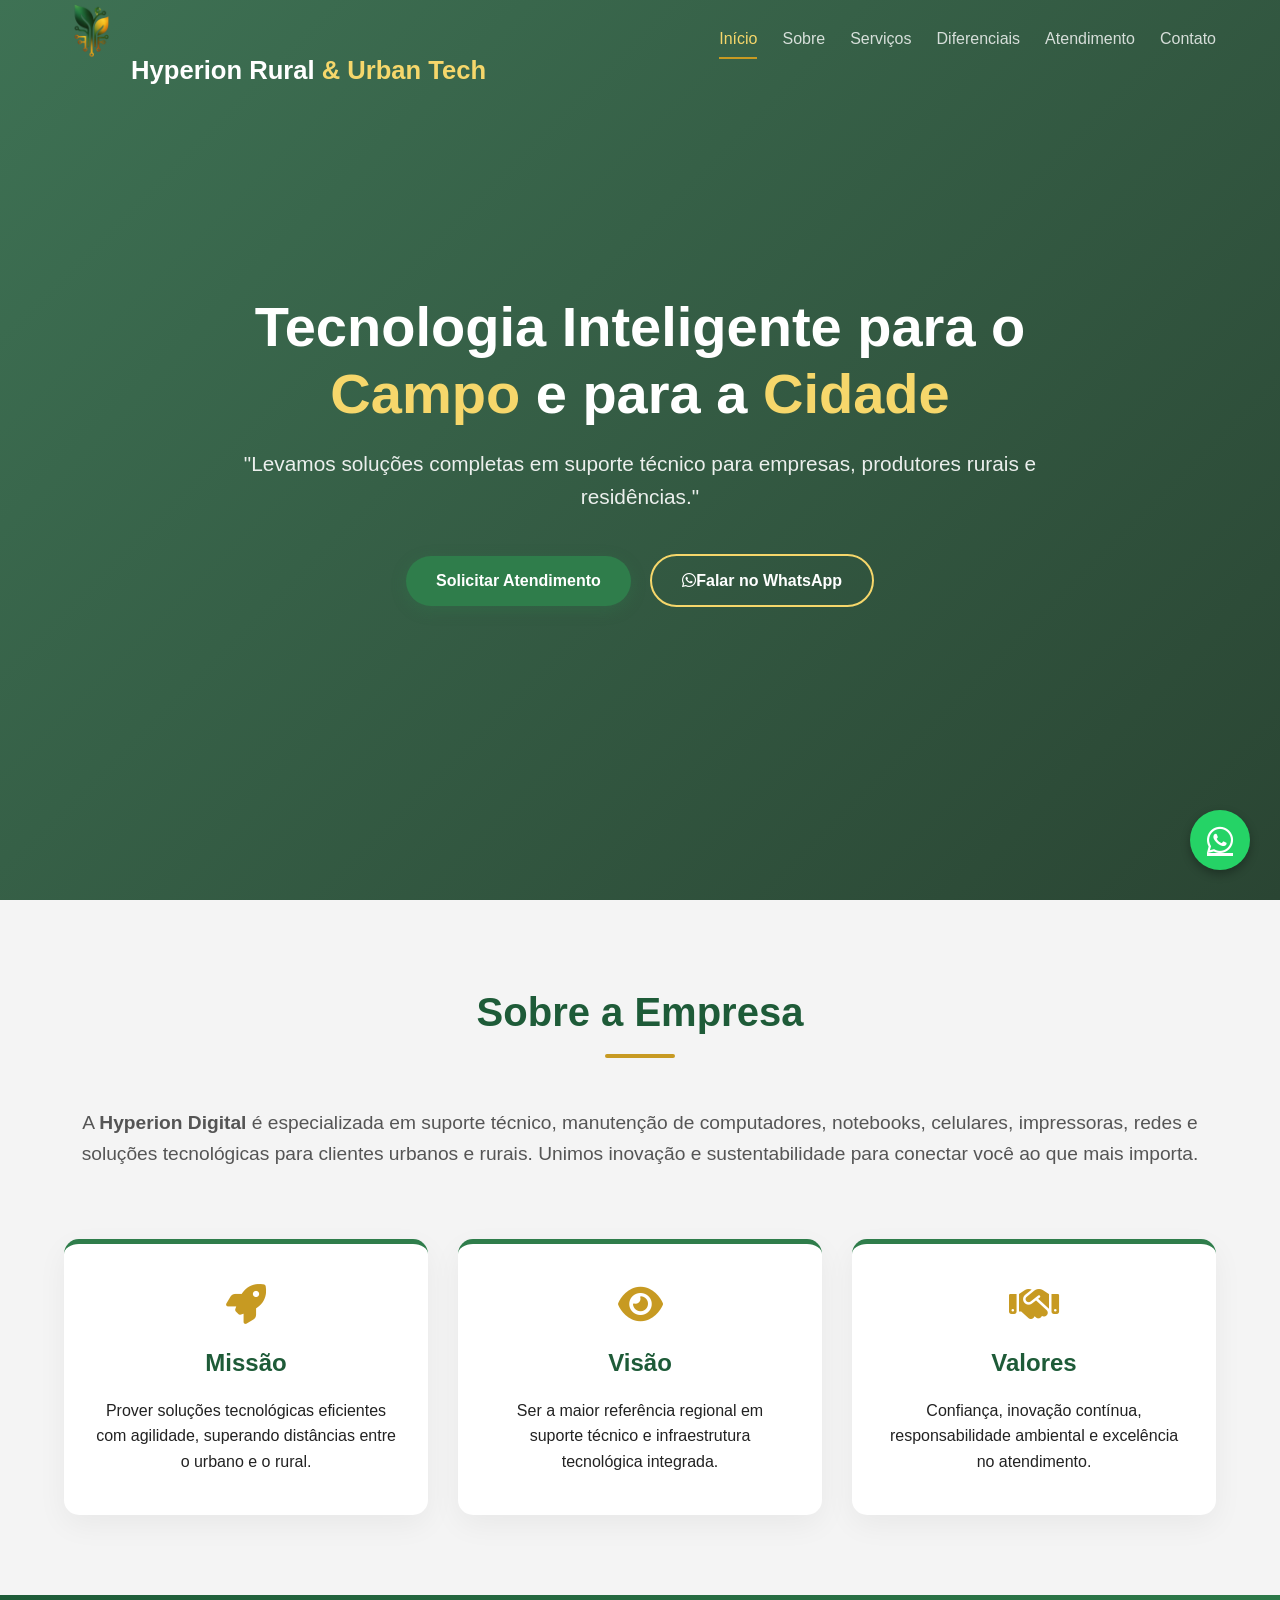
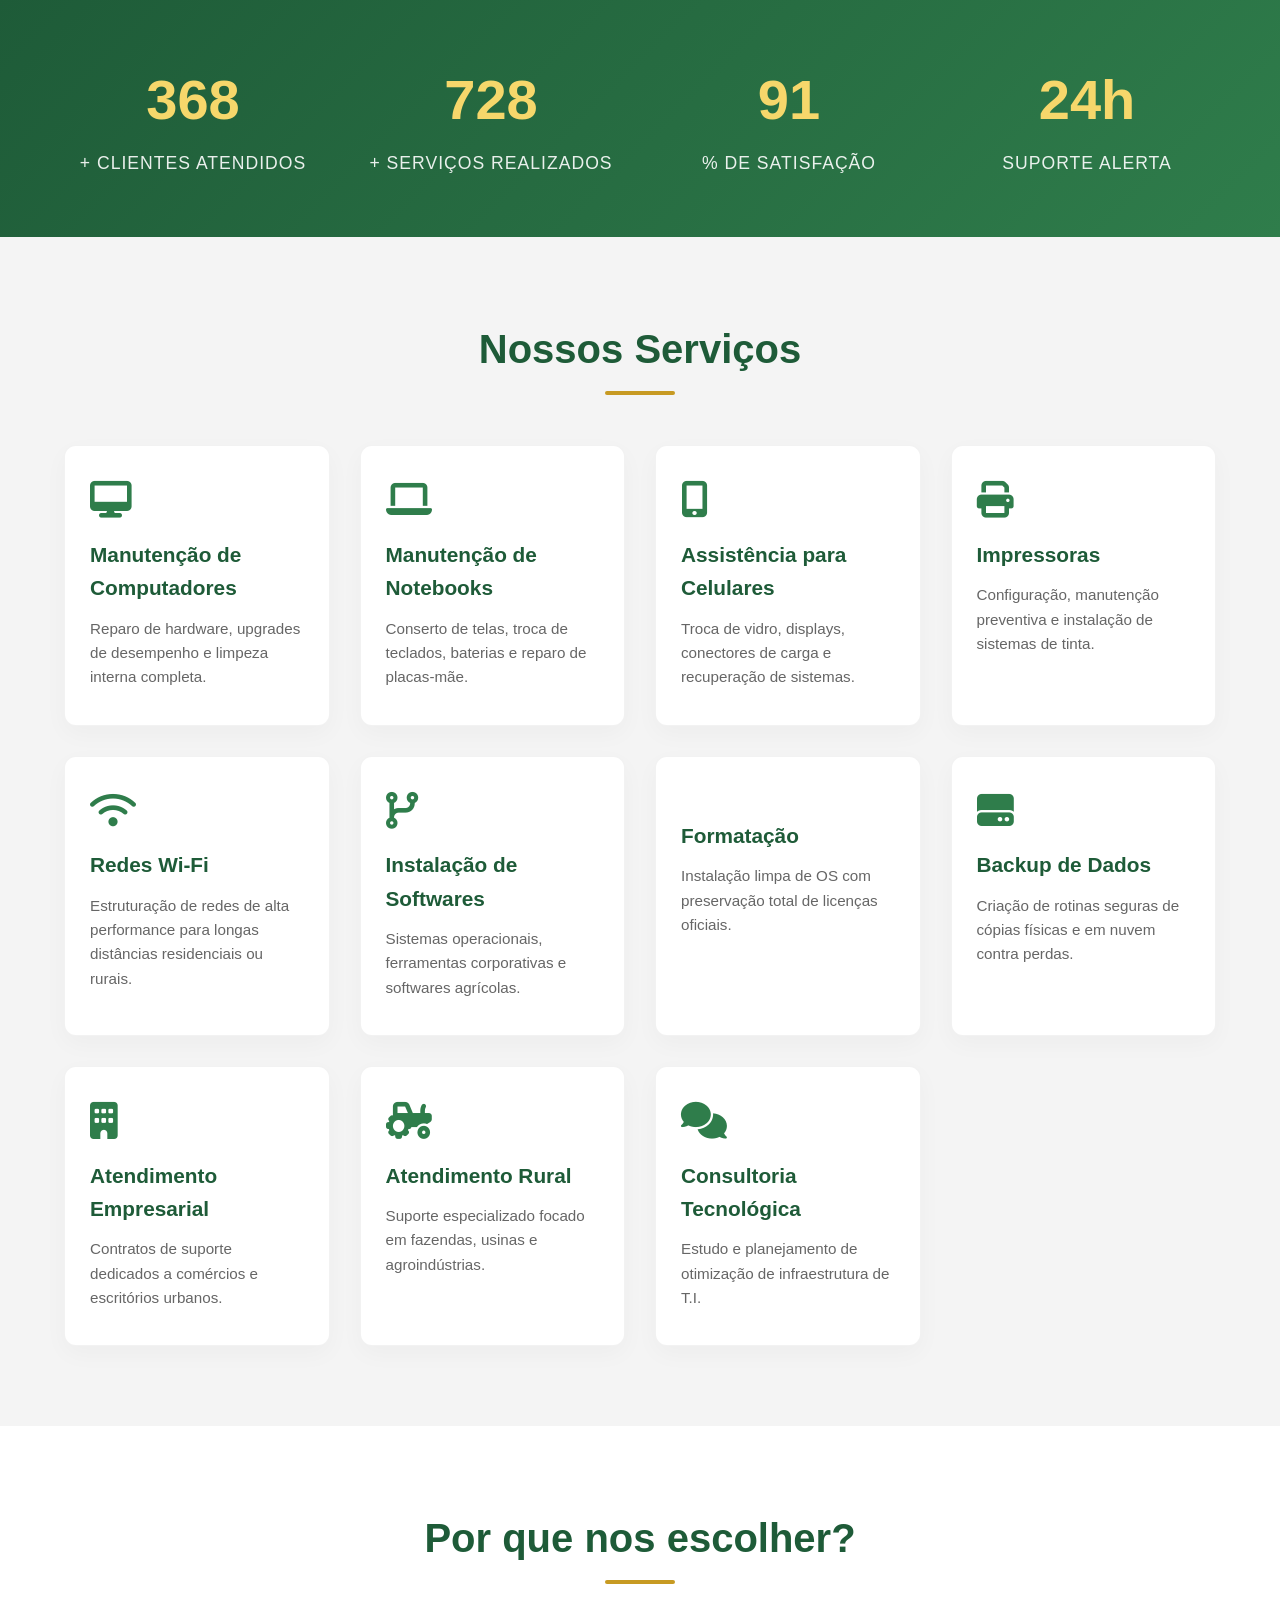
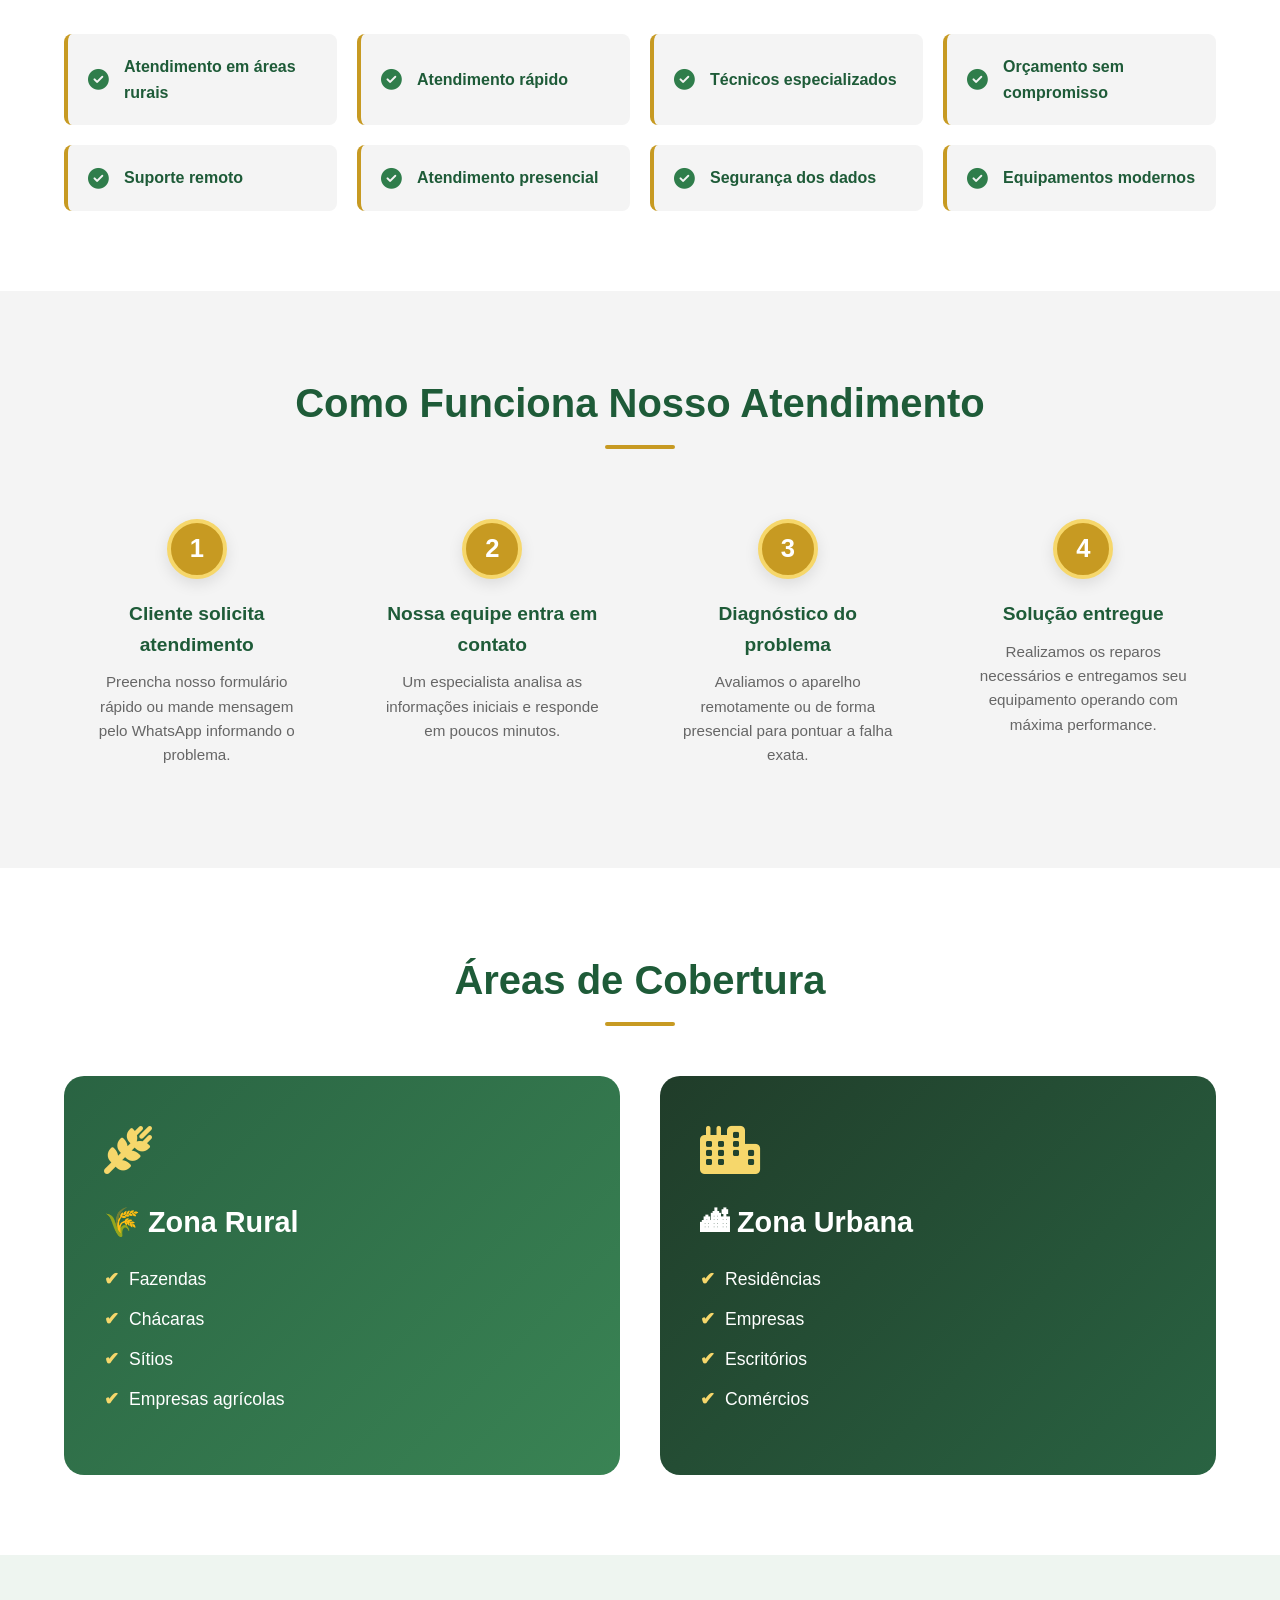
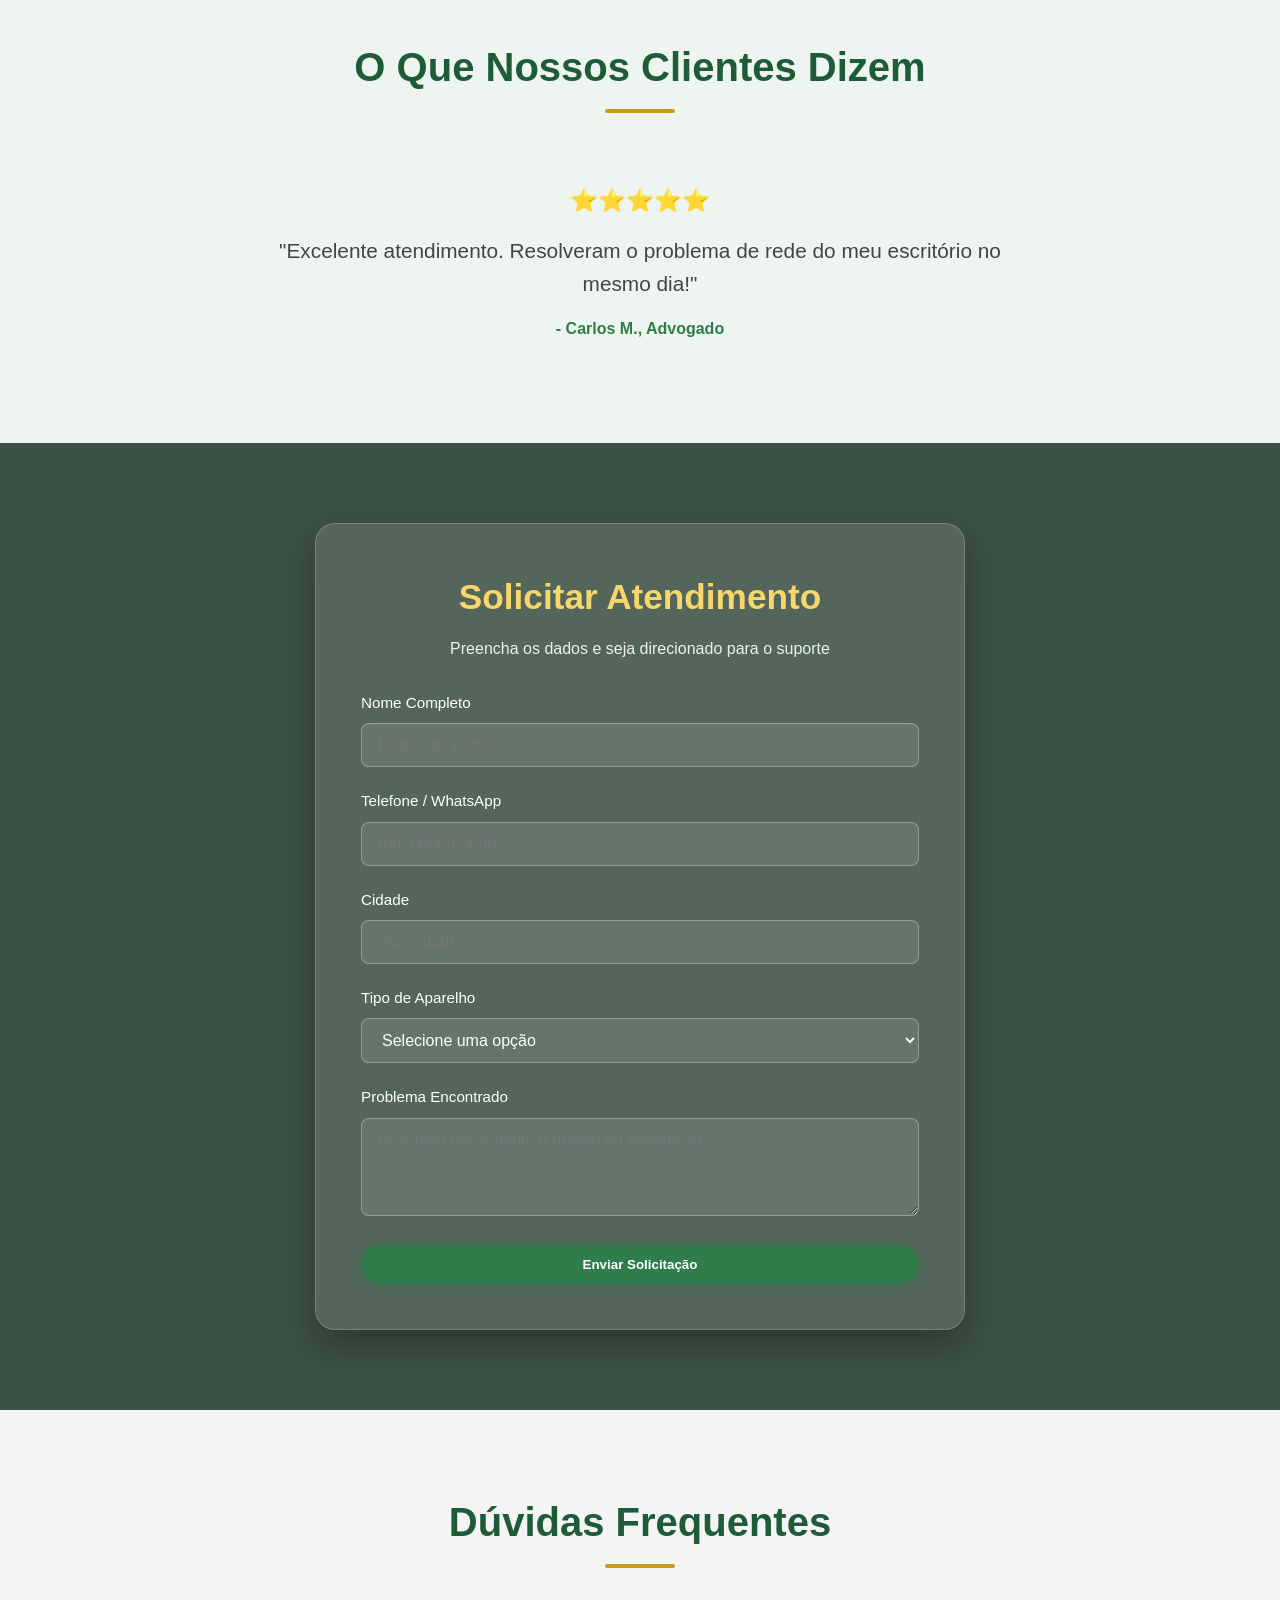
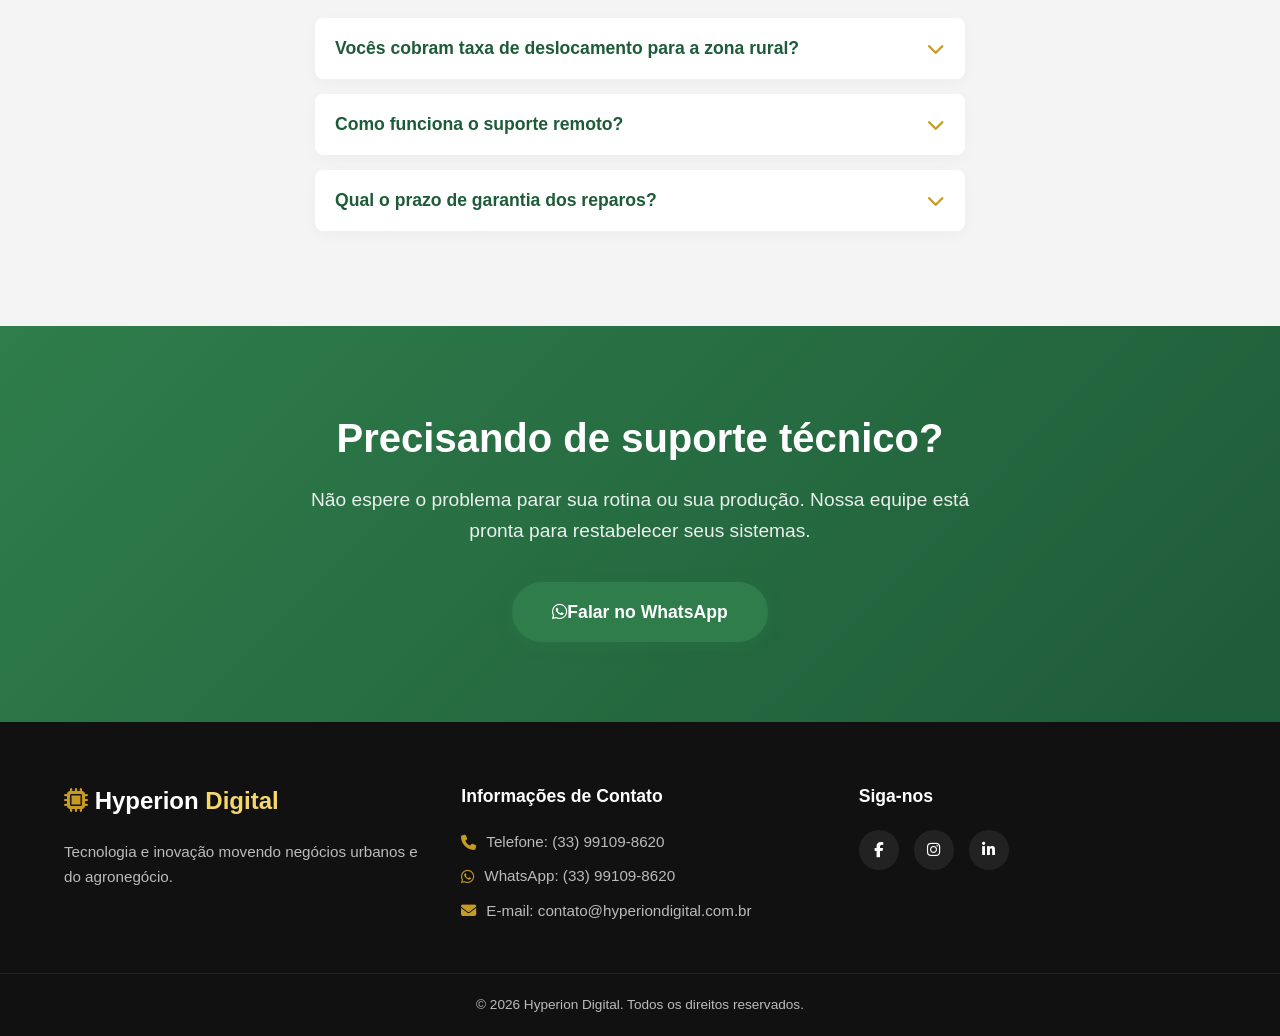
<file: index.html>
<!DOCTYPE html>
<html lang="pt-BR">
<head>
    <meta charset="UTF-8">
    <meta name="viewport" content="width=device-width, initial-scale=1.0">
    <title>Hyperion Rural & Urban Tech | Suporte Técnico Urbano e Rural</title>
    <link rel="stylesheet" href="style.css">
    <link rel="stylesheet" href="https://cdnjs.cloudflare.com/ajax/libs/font-awesome/6.4.0/css/all.min.css">
</head>
<body>

    <div class="loader" id="loader">
        <div class="spinner"></div>
    </div>

    <a href="https://wa.me/5533991098620" class="whatsapp-float" target="_blank" rel="noopener noreferrer">
        <i class="fab fa-whatsapp"></i>
    </a>

    <button id="backToTop" class="back-to-top"><i class="fas fa-arrow-up"></i></button>

    <header class="navbar" id="navbar">
        <div class="nav-container">
            <a href="#" class="logo">
               <img src="ChatGPT Image 1 de jul. de 2026, 15_46_21.png" alt=""> </i> Hyperion Rural<span> & Urban Tech</span>
            </a>
            <nav class="nav-menu" id="navMenu">
                <a href="#inicio" class="nav-link active">Início</a>
                <a href="#sobre" class="nav-link">Sobre</a>
                <a href="#servicos" class="nav-link">Serviços</a>
                <a href="#diferenciais" class="nav-link">Diferenciais</a>
                <a href="#atendimento" class="nav-link">Atendimento</a>
                <a href="#contato" class="nav-link">Contato</a>
            </nav>
            <div class="hamburger" id="hamburger">
                <span class="bar"></span>
                <span class="bar"></span>
                <span class="bar"></span>
            </div>
        </div>
    </header>

    <section id="inicio" class="hero">
        <div class="hero-overlay"></div>
        <div class="hero-content hidden-reveal">
            <h1>Tecnologia Inteligente para o <span class="text-gradient">Campo</span> e para a <span class="text-gradient">Cidade</span></h1>
            <p>"Levamos soluções completas em suporte técnico para empresas, produtores rurais e residências."</p>
            <div class="hero-buttons">
                <a href="#contato" class="btn btn-primary btn-ripple">Solicitar Atendimento</a>
                <a href="https://wa.me/5533991098620" target="_blank" class="btn btn-secondary btn-ripple"><i class="fab fa-whatsapp"></i> Falar no WhatsApp</a>
            </div>
        </div>
    </section>

    <section id="sobre" class="sobre section-padding">
        <div class="container">
            <div class="section-header hidden-reveal">
                <h2>Sobre a Empresa</h2>
                <div class="bar-title"></div>
            </div>
            <div class="sobre-grid">
                <div class="sobre-text hidden-reveal">
                    <p>A <strong>Hyperion Digital</strong> é especializada em suporte técnico, manutenção de computadores, notebooks, celulares, impressoras, redes e soluções tecnológicas para clientes urbanos e rurais. Unimos inovação e sustentabilidade para conectar você ao que mais importa.</p>
                </div>
                <div class="mve-grid">
                    <div class="mve-card hidden-reveal">
                        <i class="fas fa-rocket"></i>
                        <h3>Missão</h3>
                        <p>Prover soluções tecnológicas eficientes com agilidade, superando distâncias entre o urbano e o rural.</p>
                    </div>
                    <div class="mve-card hidden-reveal">
                        <i class="fas fa-eye"></i>
                        <h3>Visão</h3>
                        <p>Ser a maior referência regional em suporte técnico e infraestrutura tecnológica integrada.</p>
                    </div>
                    <div class="mve-card hidden-reveal">
                        <i class="fas fa-handshake"></i>
                        <h3>Valores</h3>
                        <p>Confiança, inovação contínua, responsabilidade ambiental e excelência no atendimento.</p>
                    </div>
                </div>
            </div>
        </div>
    </section>

    <section class="estatisticas">
        <div class="container estatisticas-grid">
            <div class="estatistica-item hidden-reveal">
                <h3 class="counter" data-target="500">0</h3>
                <p>+ Clientes Atendidos</p>
            </div>
            <div class="estatistica-item hidden-reveal">
                <h3 class="counter" data-target="1200">0</h3>
                <p>+ Serviços Realizados</p>
            </div>
            <div class="estatistica-item hidden-reveal">
                <h3 class="counter" data-target="98">0</h3>
                <p>% de Satisfação</p>
            </div>
            <div class="estatistica-item hidden-reveal">
                <h3>24h</h3>
                <p>Suporte Alerta</p>
            </div>
        </div>
    </section>

    <section id="servicos" class="servicos section-padding">
        <div class="container">
            <div class="section-header hidden-reveal">
                <h2>Nossos Serviços</h2>
                <div class="bar-title"></div>
            </div>
            <div class="services-grid">
                <div class="service-card hidden-reveal">
                    <i class="fas fa-desktop"></i>
                    <h3>Manutenção de Computadores</h3>
                    <p>Reparo de hardware, upgrades de desempenho e limpeza interna completa.</p>
                </div>
                <div class="service-card hidden-reveal">
                    <i class="fas fa-laptop"></i>
                    <h3>Manutenção de Notebooks</h3>
                    <p>Conserto de telas, troca de teclados, baterias e reparo de placas-mãe.</p>
                </div>
                <div class="service-card hidden-reveal">
                    <i class="fas fa-mobile-alt"></i>
                    <h3>Assistência para Celulares</h3>
                    <p>Troca de vidro, displays, conectores de carga e recuperação de sistemas.</p>
                </div>
                <div class="service-card hidden-reveal">
                    <i class="fas fa-print"></i>
                    <h3>Impressoras</h3>
                    <p>Configuração, manutenção preventiva e instalação de sistemas de tinta.</p>
                </div>
                <div class="service-card hidden-reveal">
                    <i class="fas fa-wifi"></i>
                    <h3>Redes Wi-Fi</h3>
                    <p>Estruturação de redes de alta performance para longas distâncias residenciais ou rurais.</p>
                </div>
                <div class="service-card hidden-reveal">
                    <i class="fas fa-code-branch"></i>
                    <h3>Instalação de Softwares</h3>
                    <p>Sistemas operacionais, ferramentas corporativas e softwares agrícolas.</p>
                </div>
                <div class="service-card hidden-reveal">
                    <i class="fas fa-disc"></i>
                    <h3>Formatação</h3>
                    <p>Instalação limpa de OS com preservação total de licenças oficiais.</p>
                </div>
                <div class="service-card hidden-reveal">
                    <i class="fas fa-hdd"></i>
                    <h3>Backup de Dados</h3>
                    <p>Criação de rotinas seguras de cópias físicas e em nuvem contra perdas.</p>
                </div>
                <div class="service-card hidden-reveal">
                    <i class="fas fa-building"></i>
                    <h3>Atendimento Empresarial</h3>
                    <p>Contratos de suporte dedicados a comércios e escritórios urbanos.</p>
                </div>
                <div class="service-card hidden-reveal">
                    <i class="fas fa-tractor"></i>
                    <h3>Atendimento Rural</h3>
                    <p>Suporte especializado focado em fazendas, usinas e agroindústrias.</p>
                </div>
                <div class="service-card hidden-reveal">
                    <i class="fas fa-comments"></i>
                    <h3>Consultoria Tecnológica</h3>
                    <p>Estudo e planejamento de otimização de infraestrutura de T.I.</p>
                </div>
            </div>
        </div>
    </section>

    <section id="diferenciais" class="diferenciais section-padding">
        <div class="container">
            <div class="section-header hidden-reveal">
                <h2>Por que nos escolher?</h2>
                <div class="bar-title"></div>
            </div>
            <div class="diferenciais-grid">
                <div class="diferencial-card hidden-reveal"><i class="fas fa-check-circle"></i> Atendimento em áreas rurais</div>
                <div class="diferencial-card hidden-reveal"><i class="fas fa-check-circle"></i> Atendimento rápido</div>
                <div class="diferencial-card hidden-reveal"><i class="fas fa-check-circle"></i> Técnicos especializados</div>
                <div class="diferencial-card hidden-reveal"><i class="fas fa-check-circle"></i> Orçamento sem compromisso</div>
                <div class="diferencial-card hidden-reveal"><i class="fas fa-check-circle"></i> Suporte remoto</div>
                <div class="diferencial-card hidden-reveal"><i class="fas fa-check-circle"></i> Atendimento presencial</div>
                <div class="diferencial-card hidden-reveal"><i class="fas fa-check-circle"></i> Segurança dos dados</div>
                <div class="diferencial-card hidden-reveal"><i class="fas fa-check-circle"></i> Equipamentos modernos</div>
            </div>
        </div>
    </section>

    <section class="como-funciona section-padding">
        <div class="container">
            <div class="section-header hidden-reveal">
                <h2>Como Funciona Nosso Atendimento</h2>
                <div class="bar-title"></div>
            </div>
            <div class="timeline">
                <div class="timeline-item hidden-reveal">
                    <div class="timeline-number">1</div>
                    <h3>Cliente solicita atendimento</h3>
                    <p>Preencha nosso formulário rápido ou mande mensagem pelo WhatsApp informando o problema.</p>
                </div>
                <div class="timeline-item hidden-reveal">
                    <div class="timeline-number">2</div>
                    <h3>Nossa equipe entra em contato</h3>
                    <p>Um especialista analisa as informações iniciais e responde em poucos minutos.</p>
                </div>
                <div class="timeline-item hidden-reveal">
                    <div class="timeline-number">3</div>
                    <h3>Diagnóstico do problema</h3>
                    <p>Avaliamos o aparelho remotamente ou de forma presencial para pontuar a falha exata.</p>
                </div>
                <div class="timeline-item hidden-reveal">
                    <div class="timeline-number">4</div>
                    <h3>Solução entregue</h3>
                    <p>Realizamos os reparos necessários e entregamos seu equipamento operando com máxima performance.</p>
                </div>
            </div>
        </div>
    </section>

    <section id="atendimento" class="area-atendimento section-padding">
        <div class="container">
            <div class="section-header hidden-reveal">
                <h2>Áreas de Cobertura</h2>
                <div class="bar-title"></div>
            </div>
            <div class="atendimento-grid">
                <div class="atendimento-block rural hidden-reveal">
                    <div class="block-icon"><i class="fas fa-wheat-awn"></i></div>
                    <h3>🌾 Zona Rural</h3>
                    <ul>
                        <li>Fazendas</li>
                        <li>Chácaras</li>
                        <li>Sítios</li>
                        <li>Empresas agrícolas</li>
                    </ul>
                </div>
                <div class="atendimento-block urbana hidden-reveal">
                    <div class="block-icon"><i class="fas fa-city"></i></div>
                    <h3>🏙 Zona Urbana</h3>
                    <ul>
                        <li>Residências</li>
                        <li>Empresas</li>
                        <li>Escritórios</li>
                        <li>Comércios</li>
                    </ul>
                </div>
            </div>
        </div>
    </section>

    <section class="depoimentos section-padding">
        <div class="container">
            <div class="section-header hidden-reveal">
                <h2>O Que Nossos Clientes Dizem</h2>
                <div class="bar-title"></div>
            </div>
            <div class="slider-container hidden-reveal">
                <div class="slide active">
                    <div class="stars">⭐⭐⭐⭐⭐</div>
                    <p class="comment">"Excelente atendimento. Resolveram o problema de rede do meu escritório no mesmo dia!"</p>
                    <h4 class="author">- Carlos M., Advogado</h4>
                </div>
                <div class="slide">
                    <div class="stars">⭐⭐⭐⭐⭐</div>
                    <p class="comment">"Resolveram meu notebook rapidamente. O atendimento remoto me poupou muito tempo."</p>
                    <h4 class="author">- Mariana R., Designer</h4>
                </div>
                <div class="slide">
                    <div class="stars">⭐⭐⭐⭐⭐</div>
                    <p class="comment">"Ótimo suporte na fazenda. Configuração perfeita do sinal de internet nos galpões."</p>
                    <h4 class="author">- João P., Produtor Rural</h4>
                </div>
            </div>
        </div>
    </section>

    <section id="contato" class="contato section-padding">
        <div class="container container-small">
            <div class="form-box hidden-reveal">
                <h2>Solicitar Atendimento</h2>
                <p>Preencha os dados e seja direcionado para o suporte</p>
                <form id="atendimentoForm">
                    <div class="form-group">
                        <label for="nome">Nome Completo</label>
                        <input type="text" id="nome" placeholder="Digite seu nome">
                    </div>
                    <div class="form-group">
                        <label for="telefone">Telefone / WhatsApp</label>
                        <input type="text" id="telefone" placeholder="(00) 00000-0000">
                    </div>
                    <div class="form-group">
                        <label for="cidade">Cidade</label>
                        <input type="text" id="cidade" placeholder="Sua cidade">
                    </div>
                    <div class="form-group">
                        <label for="aparelho">Tipo de Aparelho</label>
                        <select id="aparelho">
                            <option value="">Selecione uma opção</option>
                            <option value="Computador">Computador</option>
                            <option value="Notebook">Notebook</option>
                            <option value="Celular">Celular</option>
                            <option value="Impressora">Impressora</option>
                            <option value="Roteador">Roteador</option>
                            <option value="Outro">Outro</option>
                        </select>
                    </div>
                    <div class="form-group">
                        <label for="problema">Problema Encontrado</label>
                        <textarea id="problema" rows="4" placeholder="Descreva brevemente o defeito ou solicitação..."></textarea>
                    </div>
                    <button type="submit" class="btn btn-primary btn-block btn-ripple">Enviar Solicitação</button>
                </form>
            </div>
        </div>
    </section>

    <section class="faq section-padding">
        <div class="container container-small">
            <div class="section-header hidden-reveal">
                <h2>Dúvidas Frequentes</h2>
                <div class="bar-title"></div>
            </div>
            <div class="accordion hidden-reveal">
                <div class="accordion-item">
                    <button class="accordion-header">Vocês cobram taxa de deslocamento para a zona rural? <i class="fas fa-chevron-down"></i></button>
                    <div class="accordion-body">
                        <p>A taxa é calculada com base na distância da propriedade. Fale conosco no WhatsApp para obter um orçamento prévio preciso.</p>
                    </div>
                </div>
                <div class="accordion-item">
                    <button class="accordion-header">Como funciona o suporte remoto? <i class="fas fa-chevron-down"></i></button>
                    <div class="accordion-body">
                        <p>Utilizamos softwares seguros de conexão criptografada. Se o seu equipamento liga e tem acesso à internet, conseguimos resolver problemas de sistema sem sair da empresa.</p>
                    </div>
                </div>
                <div class="accordion-item">
                    <button class="accordion-header">Qual o prazo de garantia dos reparos? <i class="fas fa-chevron-down"></i></button>
                    <div class="accordion-body">
                        <p>Todos os nossos serviços físicos possuem garantia legal mínima de 90 dias cobrindo a mão de obra e peças substituídas.</p>
                    </div>
                </div>
            </div>
        </div>
    </section>

    <section class="cta-final section-padding">
        <div class="container text-center hidden-reveal">
            <h2>Precisando de suporte técnico?</h2>
            <p>Não espere o problema parar sua rotina ou sua produção. Nossa equipe está pronta para restabelecer seus sistemas.</p>
            <a href="https://wa.me/5533991098620" target="_blank" class="btn btn-primary btn-large btn-ripple"><i class="fab fa-whatsapp"></i> Falar no WhatsApp</a>
        </div>
    </section>

    <footer class="footer">
        <div class="container footer-grid">
            <div class="footer-brand">
                <h3><i class="fas fa-microchip text-gold"></i> Hyperion <span>Digital</span></h3>
                <p>Tecnologia e inovação movendo negócios urbanos e do agronegócio.</p>
            </div>
            <div class="footer-contact">
                <h4>Informações de Contato</h4>
                <p><i class="fas fa-phone"></i> Telefone: (33) 99109-8620</p>
                <p><i class="fab fa-whatsapp"></i> WhatsApp: (33) 99109-8620</p>
                <p><i class="fas fa-envelope"></i> E-mail: contato@hyperiondigital.com.br</p>
            </div>
            <div class="footer-social">
                <h4>Siga-nos</h4>
                <div class="social-links">
                    <a href="#"><i class="fab fa-facebook-f"></i></a>
                    <a href="#"><i class="fab fa-instagram"></i></a>
                    <a href="#"><i class="fab fa-linkedin-in"></i></a>
                </div>
            </div>
        </div>
        <div class="footer-bottom">
            <p>&copy; 2026 Hyperion Digital. Todos os direitos reservados.</p>
        </div>
    </footer>

    <script src="script.js"></script>
</body>
</html>
</file>
<file: style.css>
/* --- CONFIGURAÇÕES GERAIS E PALETA DE CORES --- */
:root {
    --dark-green: #1E5B38;
    --mid-green: #2F7D4B;
    --gold: #C79A22;
    --light-yellow: #F6D76B;
    --white: #FFFFFF;
    --light-gray: #F4F4F4;
    --dark-text: #222222;
    --transition: all 0.4s cubic-bezier(0.25, 0.8, 0.25, 1);
}
.logo img {
    width: 60px;
    height: auto;
}

* {
    margin: 0;
    padding: 0;
    box-sizing: border-box;
    font-family: 'Segoe UI', Tahoma, Geneva, Verdana, sans-serif;
}

html {
    scroll-behavior: smooth;
}

body {
    background-color: var(--light-gray);
    color: var(--dark-text);
    overflow-x: hidden;
    line-height: 1.6;
}

.container {
    width: 90%;
    max-width: 1200px;
    margin: 0 auto;
}

.container-small {
    width: 90%;
    max-width: 650px;
    margin: 0 auto;
}

.section-padding {
    padding: 80px 0;
}

.text-gold { color: var(--gold); }
.text-center { text-align: center; }

/* Cabeçalho das Seções */
.section-header {
    text-align: center;
    margin-bottom: 50px;
}
.section-header h2 {
    font-size: 2.5rem;
    color: var(--dark-green);
    margin-bottom: 10px;
}
.bar-title {
    width: 70px;
    height: 4px;
    background: var(--gold);
    margin: 0 auto;
    border-radius: 2px;
}

/* --- LOADER --- */
.loader {
    position: fixed;
    top: 0; left: 0; width: 100%; height: 100%;
    background-color: var(--dark-green);
    display: flex; justify-content: center; align-items: center;
    z-index: 9999;
    transition: opacity 0.5s ease, visibility 0.5s ease;
}
.loader.fade-out {
    opacity: 0;
    visibility: hidden;
}
.spinner {
    width: 50px; height: 50px;
    border: 5px solid rgba(255,255,255,0.1);
    border-top-color: var(--light-yellow);
    border-radius: 50%;
    animation: spin 1s infinite linear;
}
@keyframes spin { to { transform: rotate(360deg); } }

/* --- BOTÕES E RIPPLE EFFECT --- */
.btn {
    display: inline-flex;
    align-items: center;
    justify-content: center;
    padding: 12px 30px;
    border-radius: 30px;
    font-weight: 600;
    text-decoration: none;
    cursor: pointer;
    transition: var(--transition);
    border: none;
    position: relative;
    overflow: hidden;
}
.btn-primary {
    background-color: var(--mid-green);
    color: var(--white);
    box-shadow: 0 4px 15px rgba(47, 125, 75, 0.3);
}
.btn-primary:hover {
    background-color: var(--dark-green);
    transform: translateY(-3px);
    box-shadow: 0 6px 20px rgba(30, 91, 56, 0.4);
}
.btn-secondary {
    background-color: transparent;
    color: var(--white);
    border: 2px solid var(--light-yellow);
    margin-left: 15px;
}
.btn-secondary:hover {
    background-color: var(--light-yellow);
    color: var(--dark-green);
    transform: translateY(-3px);
}
.btn-large {
    padding: 16px 40px;
    font-size: 1.1rem;
}
.btn-block { width: 100%; }

/* Ripple Canvas */
.ripple {
    position: absolute;
    background: rgba(255, 255, 255, 0.4);
    border-radius: 50%;
    transform: scale(0);
    animation: ripple-animation 0.6s linear;
    pointer-events: none;
}
@keyframes ripple-animation {
    to { transform: scale(4); opacity: 0; }
}

/* --- ELEMENTOS FLUTUANTES --- */
.whatsapp-float {
    position: fixed;
    bottom: 30px; right: 30px;
    width: 60px; height: 60px;
    background-color: #25D366;
    color: white;
    border-radius: 50%;
    display: flex; justify-content: center; align-items: center;
    font-size: 30px; z-index: 100;
    box-shadow: 0 4px 10px rgba(0,0,0,0.3);
    transition: var(--transition);
}
.whatsapp-float:hover { transform: scale(1.1) rotate(10deg); }

.back-to-top {
    position: fixed;
    bottom: 100px; right: 35px;
    width: 50px; height: 50px;
    background-color: var(--gold);
    color: white; border: none; border-radius: 50%;
    display: flex; justify-content: center; align-items: center;
    font-size: 20px; z-index: 99; cursor: pointer;
    box-shadow: 0 4px 10px rgba(0,0,0,0.2);
    opacity: 0; visibility: hidden;
    transition: var(--transition);
}
.back-to-top.show { opacity: 1; visibility: visible; }
.back-to-top:hover { background-color: var(--dark-green); }

/* --- NAVBAR FIXED --- */
.navbar {
    position: fixed;
    top: 0; left: 0; width: 100%; height: 80px;
    display: flex; align-items: center;
    z-index: 1000; transition: var(--transition);
    background-color: transparent;
}
.navbar.scrolled {
    background-color: rgba(30, 91, 56, 0.95);
    height: 70px;
    backdrop-filter: blur(10px);
    box-shadow: 0 2px 20px rgba(0,0,0,0.15);
}
.nav-container {
    width: 90%; max-width: 1200px; margin: 0 auto;
    display: flex; justify-content: space-between; align-items: center;
}
.logo {
    color: var(--white); font-size: 1.6rem; font-weight: 700; text-decoration: none;
}
.logo span { color: var(--light-yellow); }
.nav-menu { display: flex; gap: 25px; }
.nav-link {
    color: rgba(255,255,255,0.8); text-decoration: none; font-weight: 500;
    transition: var(--transition); padding: 5px 0; border-bottom: 2px solid transparent;
}
.nav-link:hover, .nav-link.active {
    color: var(--light-yellow); border-bottom-color: var(--gold);
}

/* Menu Hamburguer */
.hamburger { display: none; cursor: pointer; }
.bar {
    display: block; width: 25px; height: 3px; margin: 5px auto;
    transition: all 0.3s ease-in-out; background-color: var(--white);
}

/* --- HERO SECTION --- */
.hero {
    height: 100vh;
    background: url('https://images.unsplash.com/photo-1518770660439-4636190af475?auto=format&fit=crop&w=1920&q=80') no-repeat center center/cover;
    position: relative; display: flex; align-items: center; justify-content: center; text-align: center; color: var(--white);
}
.hero-overlay {
    position: absolute; top:0; left:0; width:100%; height:100%;
    background: linear-gradient(135deg, rgba(30,91,56,0.85) 0%, rgba(20,50,30,0.9) 100%);
}
.hero-content {
    position: relative; z-index: 2; max-width: 850px; padding: 0 20px;
}
.hero-content h1 { font-size: 3.5rem; font-weight: 800; margin-bottom: 20px; line-height: 1.2; }
.text-gradient { color: var(--light-yellow); }
.hero-content p { font-size: 1.3rem; margin-bottom: 40px; color: rgba(255,255,255,0.9); }

/* --- SOBRE E MISSÃO/VISÃO/VALORES --- */
.sobre-grid {
    display: grid; grid-template-columns: 1fr; gap: 40px; margin-top: 20px;
}
.sobre-text p { font-size: 1.2rem; text-align: center; color: #555; }
.mve-grid {
    display: grid; grid-template-columns: repeat(auto-fit, minmax(280px, 1fr)); gap: 30px; margin-top: 30px;
}
.mve-card {
    background: var(--white); padding: 40px 30px; border-radius: 15px; text-align: center;
    box-shadow: 0 10px 30px rgba(0,0,0,0.05); border-top: 5px solid var(--mid-green); transition: var(--transition);
}
.mve-card:hover { transform: translateY(-10px); box-shadow: 0 15px 35px rgba(0,0,0,0.1); }
.mve-card i { font-size: 2.5rem; color: var(--gold); margin-bottom: 20px; }
.mve-card h3 { font-size: 1.5rem; margin-bottom: 15px; color: var(--dark-green); }

/* --- SEÇÃO ESTATÍSTICAS (CONTADORES ANIMADOS) --- */
.estatisticas {
    background: linear-gradient(135deg, var(--dark-green), var(--mid-green)); color: var(--white); padding: 60px 0;
}
.estatisticas-grid {
    display: grid; grid-template-columns: repeat(auto-fit, minmax(200px, 1fr)); gap: 40px; text-align: center;
}
.estatistica-item h3 { font-size: 3.5rem; font-weight: 700; color: var(--light-yellow); margin-bottom: 5px; }
.estatistica-item p { font-size: 1.1rem; text-transform: uppercase; letter-spacing: 1px; opacity: 0.9; }

/* --- SERVIÇOS (CARDS ELEVADOS E ANIMADOS) --- */
.services-grid {
    display: grid; grid-template-columns: repeat(auto-fit, minmax(260px, 1fr)); gap: 30px;
}
.service-card {
    background: var(--white); padding: 35px 25px; border-radius: 12px; transition: var(--transition);
    box-shadow: 0 8px 25px rgba(0,0,0,0.03); border: 1px solid rgba(0,0,0,0.05); position: relative; overflow: hidden;
}
.service-card::after {
    content: ''; position: absolute; bottom: 0; left: 0; width: 0; height: 4px;
    background: var(--gold); transition: var(--transition);
}
.service-card:hover {
    transform: translateY(-8px); box-shadow: 0 15px 35px rgba(0,0,0,0.1);
}
.service-card:hover::after { width: 100%; }
.service-card i { font-size: 2.3rem; color: var(--mid-green); margin-bottom: 20px; display: inline-block; }
.service-card h3 { font-size: 1.3rem; margin-bottom: 12px; color: var(--dark-green); }
.service-card p { color: #666; font-size: 0.95rem; }

/* --- DIFERENCIAIS --- */
.diferenciais { background-color: var(--white); }
.diferenciais-grid {
    display: grid; grid-template-columns: repeat(auto-fit, minmax(240px, 1fr)); gap: 20px;
}
.diferencial-card {
    padding: 20px; background-color: var(--light-gray); border-radius: 8px;
    display: flex; align-items: center; gap: 15px; font-weight: 600; color: var(--dark-green);
    transition: var(--transition); border-left: 4px solid var(--gold);
}
.diferencial-card:hover { transform: translateX(5px); background-color: #eef5f0; }
.diferencial-card i { color: var(--mid-green); font-size: 1.3rem; }

/* --- LINHA DO TEMPO (COMO FUNCIONA) --- */
.timeline {
    display: grid; grid-template-columns: repeat(auto-fit, minmax(220px, 1fr)); gap: 30px; position: relative; margin-top: 40px;
}
.timeline-item {
    text-align: center; position: relative; padding: 20px;
}
.timeline-number {
    width: 60px; height: 60px; background: var(--gold); color: white; font-size: 1.6rem;
    font-weight: 700; border-radius: 50%; display: flex; justify-content: center; align-items: center;
    margin: 0 auto 20px auto; border: 4px solid var(--light-yellow); box-shadow: 0 5px 15px rgba(0,0,0,0.1);
}
.timeline-item h3 { font-size: 1.2rem; margin-bottom: 10px; color: var(--dark-green); }
.timeline-item p { font-size: 0.95rem; color: #666; }

/* --- ÁREA DE ATENDIMENTO --- */
.area-atendimento { background-color: var(--white); }
.atendimento-grid {
    display: grid; grid-template-columns: repeat(auto-fit, minmax(300px, 1fr)); gap: 40px;
}
.atendimento-block {
    padding: 50px 40px; border-radius: 20px; color: var(--white); position: relative; overflow: hidden;
}
.atendimento-block.rural {
    background: linear-gradient(135deg, rgba(30,91,56,0.95), rgba(47,125,75,0.95)), url('https://images.unsplash.com/photo-1500937386664-56d1dfef3854?auto=format&fit=crop&w=600&q=80') center/cover;
}
.atendimento-block.urbana {
    background: linear-gradient(135deg, rgba(20,50,30,0.95), rgba(30,91,56,0.95)), url('https://images.unsplash.com/photo-1477959858617-67f85cf4f1df?auto=format&fit=crop&w=600&q=80') center/cover;
}
.block-icon i { font-size: 3rem; color: var(--light-yellow); margin-bottom: 25px; }
.atendimento-block h3 { font-size: 1.8rem; margin-bottom: 20px; }
.atendimento-block ul { list-style: none; }
.atendimento-block ul li { font-size: 1.1rem; margin-bottom: 12px; display: flex; align-items: center; gap: 10px; }
.atendimento-block ul li::before { content: '✔'; color: var(--light-yellow); font-weight: bold; }

/* --- DEPOIMENTOS (SLIDER) --- */
.depoimentos { background: #eef5f0; overflow: hidden; }
.slider-container {
    position: relative; max-width: 800px; margin: 0 auto; height: 200px;
}
.slide {
    position: absolute; top:0; left:0; width:100%; opacity:0; visibility: hidden;
    transition: opacity 0.6s ease-in-out; text-align: center; padding: 20px;
}
.slide.active { opacity: 1; visibility: visible; position: relative; }
.stars { font-size: 1.4rem; margin-bottom: 15px; }
.comment { font-size: 1.3rem;  color: #444; margin-bottom: 15px; }
.author { font-weight: 600; color: var(--mid-green); }

/* --- FORMULÁRIO (GLASSMORPHISM) --- */
.contato {
    background: url('https://images.unsplash.com/photo-1451187580459-43490279c0fa?auto=format&fit=crop&w=1200&q=80') no-repeat center center/cover;
    position: relative;
}
.contato::before {
    content:''; position: absolute; top:0; left:0; width:100%; height:100%; background: rgba(15,40,25,0.8);
}
.form-box {
    position: relative; z-index: 2;
    background: rgba(255, 255, 255, 0.12);
    backdrop-filter: blur(15px); -webkit-backdrop-filter: blur(15px);
    border: 1px solid rgba(255, 255, 255, 0.2);
    border-radius: 20px; padding: 45px; color: var(--white);
    box-shadow: 0 15px 35px rgba(0,0,0,0.3);
}
.form-box h2 { font-size: 2.2rem; margin-bottom: 10px; text-align: center; color: var(--light-yellow); }
.form-box p { text-align: center; margin-bottom: 30px; opacity: 0.9; }
.form-group { margin-bottom: 22px; }
.form-group label { display: block; margin-bottom: 8px; font-weight: 500; font-size: 0.95rem; }
.form-group input, .form-group select, .form-group textarea {
    width: 100%; padding: 12px 16px; border-radius: 8px; border: 1px solid rgba(255,255,255,0.3);
    background: rgba(255,255,255,0.1); color: var(--white); font-size: 1rem; transition: var(--transition);
}
.form-group input:focus, .form-group select:focus, .form-group textarea:focus {
    outline: none; border-color: var(--light-yellow); background: rgba(255,255,255,0.2);
}
.form-group select option { background: var(--dark-green); color: var(--white); }

/* --- FAQ ACCORDION --- */
.accordion { margin-top: 30px; }
.accordion-item {
    background: var(--white); border-radius: 8px; margin-bottom: 15px;
    box-shadow: 0 4px 15px rgba(0,0,0,0.03); overflow: hidden;
}
.accordion-header {
    width: 100%; padding: 20px; background: none; border: none; text-align: left;
    font-size: 1.1rem; font-weight: 600; color: var(--dark-green); display: flex;
    justify-content: space-between; align-items: center; cursor: pointer; transition: var(--transition);
}
.accordion-header:hover { background-color: #f9f9f9; }
.accordion-header i { transition: transform 0.3s; color: var(--gold); }
.accordion-body {
    max-height: 0; overflow: hidden; transition: max-height 0.3s ease-out; background: #fafafa;
}
.accordion-body p { padding: 20px; color: #555; }
.accordion-item.active .accordion-header i { transform: rotate(180deg); }

/* --- CTA FINAL --- */
.cta-final {
    background: linear-gradient(135deg, var(--mid-green), var(--dark-green)); color: var(--white);
}
.cta-final h2 { font-size: 2.5rem; margin-bottom: 15px; }
.cta-final p { font-size: 1.2rem; max-width: 700px; margin: 0 auto 35px auto; opacity: 0.9; }

/* --- RODAPÉ --- */
.footer { background: #111; color: #bbb; padding: 60px 0 20px 0; font-size: 0.95rem; }
.footer-grid {
    display: grid; grid-template-columns: repeat(auto-fit, minmax(250px, 1fr)); gap: 40px; margin-bottom: 40px;
}
.footer-brand h3 { color: var(--white); font-size: 1.5rem; margin-bottom: 20px; }
.footer-brand h3 span { color: var(--light-yellow); }
.footer-contact h4, .footer-social h4 { color: var(--white); margin-bottom: 20px; font-size: 1.1rem; }
.footer-contact p { margin-bottom: 10px; display: flex; align-items: center; gap: 10px; }
.footer-contact i { color: var(--gold); }
.social-links { display: flex; gap: 15px; }
.social-links a {
    width: 40px; height: 40px; background: #222; border-radius: 50%; display: flex;
    justify-content: center; align-items: center; color: var(--white); text-decoration: none; transition: var(--transition);
}
.social-links a:hover { background: var(--mid-green); color: var(--white); transform: translateY(-3px); }
.footer-bottom { text-align: center; border-top: 1px solid #222; padding-top: 20px; font-size: 0.85rem; }

/* --- INTERSECTION OBSERVER REVEAL --- */
.hidden-reveal {
    opacity: 0; transform: translateY(30px); transition: opacity 0.8s ease, transform 0.8s ease;
}
.visible-reveal {
    opacity: 1; transform: translateY(0);
}

/* --- RESPONSIVIDADE (MOBILE) --- */
@media (max-width: 992px) {
    .hero-content h1 { font-size: 2.8rem; }
}

@media (max-width: 768px) {
    .hamburger { display: block; }
    .hamburger.active .bar:nth-child(2) { opacity: 0; }
    .hamburger.active .bar:nth-child(1) { transform: translateY(8px) rotate(45deg); }
    .hamburger.active .bar:nth-child(3) { transform: translateY(-8px) rotate(-45deg); }
    
    .nav-menu {
        position: fixed; left: -100%; top: 80px; gap: 0; flex-direction: column;
        background-color: var(--dark-green); width: 100%; text-align: center;
        transition: 0.3s; box-shadow: 0 10px 20px rgba(0,0,0,0.1);
    }
    .navbar.scrolled .nav-menu { top: 70px; }
    .nav-menu.active { left: 0; }
    .nav-item { margin: 16px 0; }
    .nav-link { display: block; padding: 20px; width: 100%; }
    
    .hero-content h1 { font-size: 2.2rem; }
    .hero-buttons { display: flex; flex-direction: column; gap: 15px; align-items: center; }
    .btn-secondary { margin-left: 0; width: 100%; max-width: 280px; }
    .btn-primary { width: 100%; max-width: 280px; }
    
    .form-box { padding: 25px; }
}
</file>
